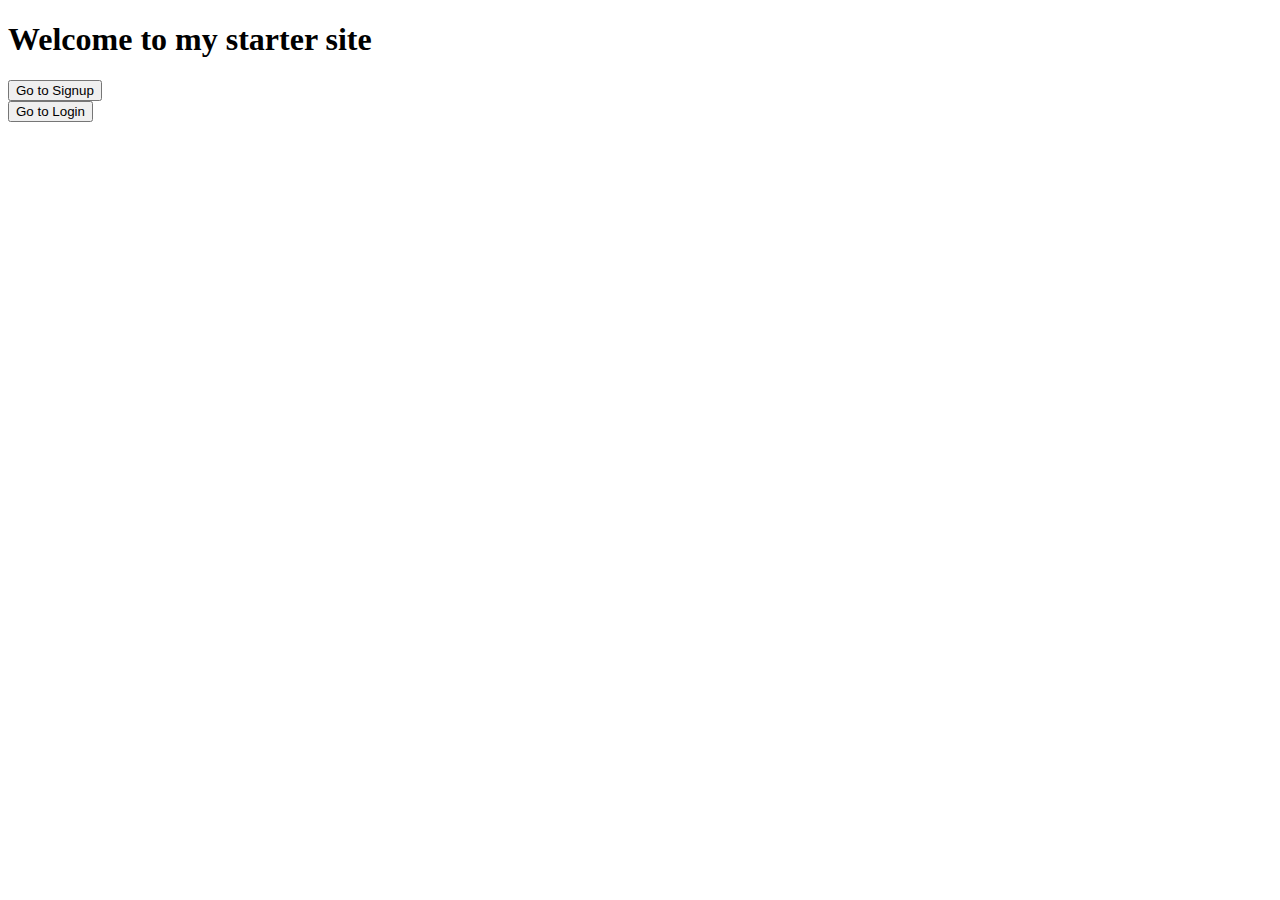
<file: frontend/index.html>
<!DOCTYPE html>
<html>
    <head>
        <meta charset="UTF-8">
        <title>My Starter Site</title>
    </head>
    <body>
        <h1>Welcome to my starter site</h1>
        <form action="/signup">
            <button type="submit">Go to Signup</button>
        </form>
        <form action="/login">
            <button type="submit">Go to Login</button>
        </form>
    </body>
</html>
</file>
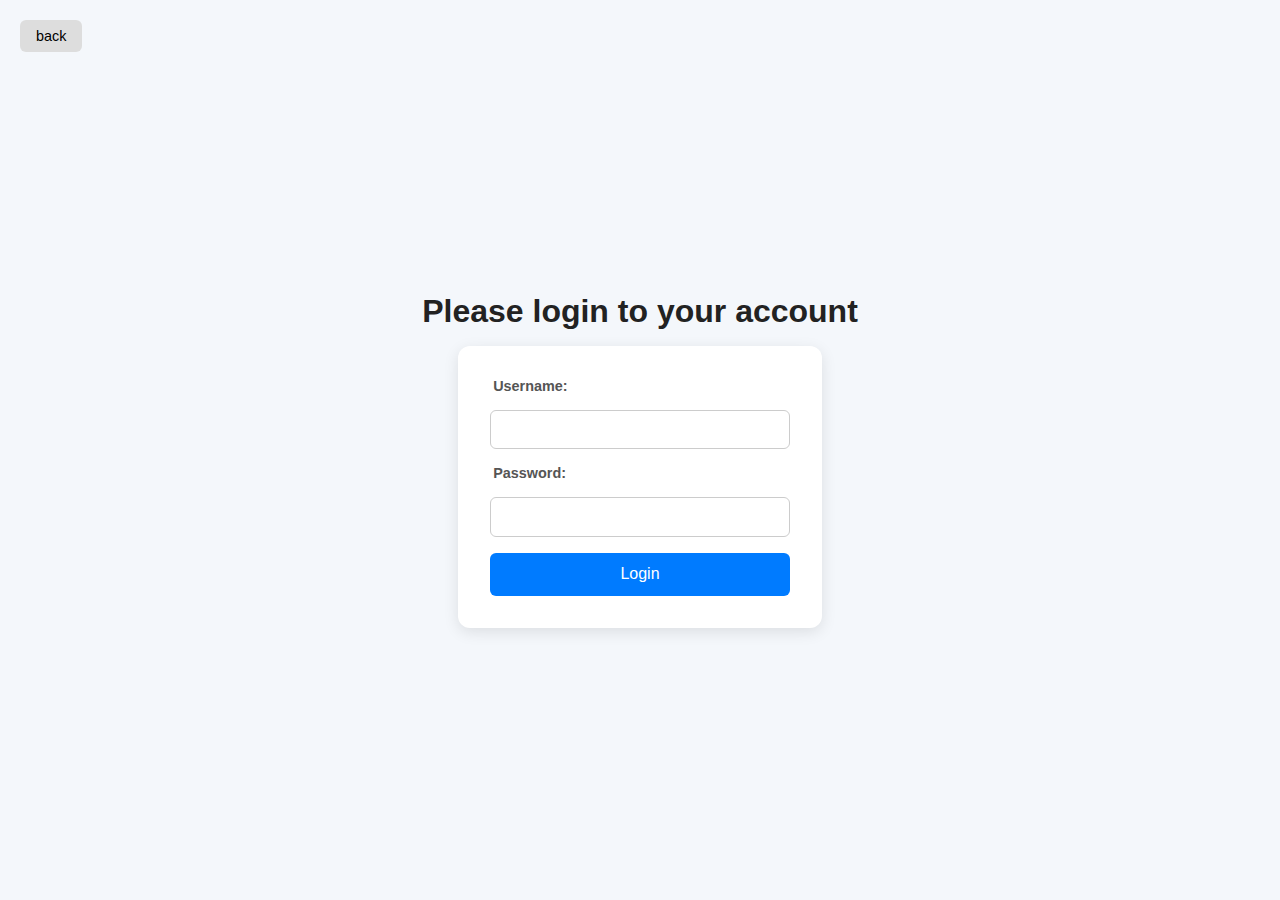
<file: frontend/login.html>
<!DOCTYPE html>
<html>
    <head>
        <meta charset="UTF-8">
        <link rel="stylesheet" href="/static/login.css">
        <title>Login</title>
    </head>
    <body>
        <form id="back-form" action="/", method="GET">
            <button type="submit">back</button>
        </form>
        <h1>Please login to your account</h1>
        <form id="login-form">
            <label for="username">Username:</label>
            <input type="text" name="username" required>
            <label for="password">Password:</label>
            <input type="password" name="password" required>
            <button type="submit">Login</button>
        </form>
        <p id="error-message" style="color: red; display: none;"></p>
        <script>
            document.getElementById("login-form").addEventListener("submit", async (e) => {
                e.preventDefault(); 
                const formData = new FormData(e.target);
                const response = await fetch("/api/login", {
                    method: "POST",
                    body: new URLSearchParams(formData)
                });

                if (response.ok) {
                    window.location.href = "/dashboard";
                } else {
                    document.getElementById("error-message").textContent = "Invalid username or password.";
                    document.getElementById("error-message").style.display = "block";
                }
            });
        </script>
    </body>
</html>
</file>
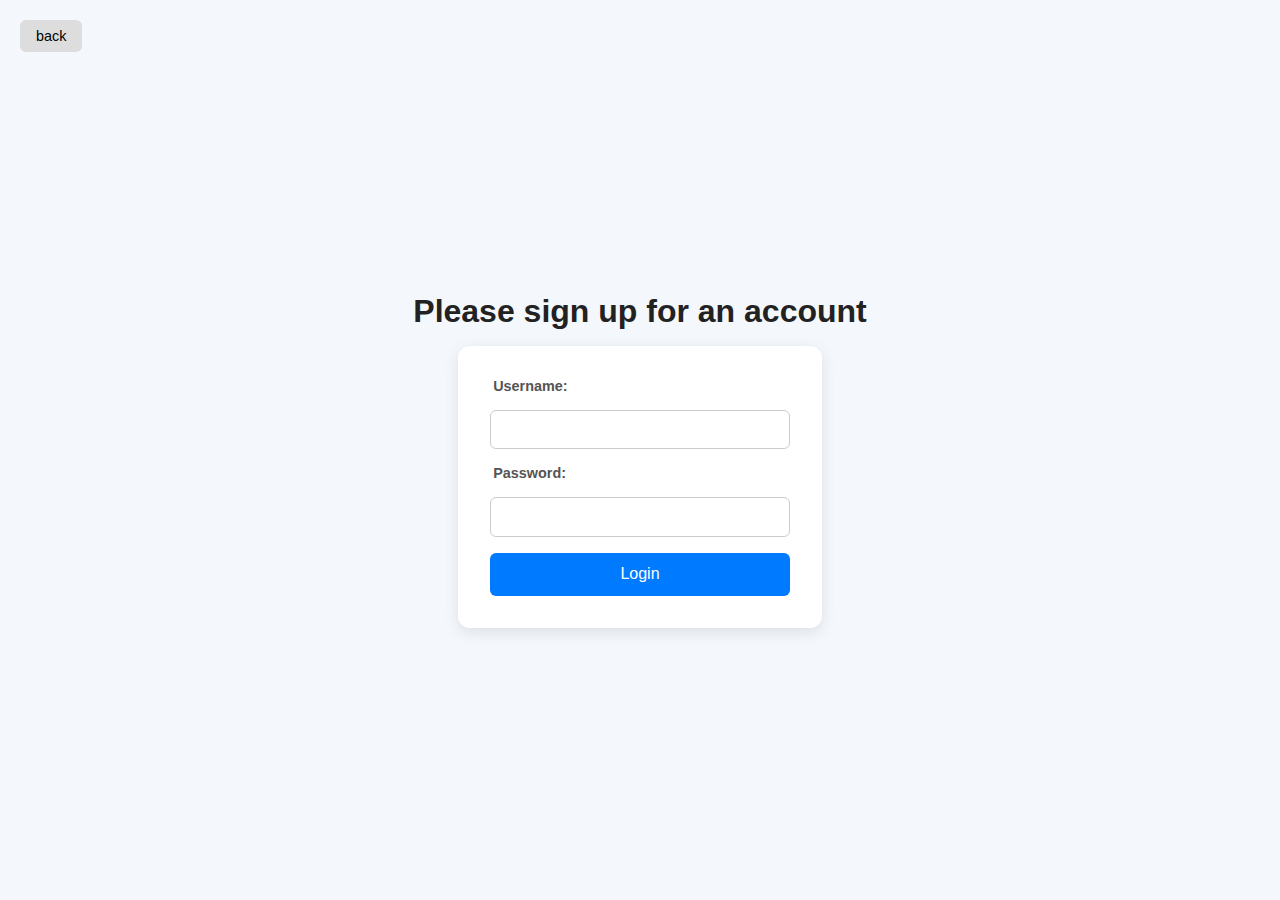
<file: frontend/signup.html>
<!DOCTYPE html>
<html>
    <head>
        <meta charset="UTF-8">
        <link rel="stylesheet" href="/static/signup.css">
        <title>Sign Up</title>
    </head>
    <body>
        <form id="back-form" action="/", method="GET">
            <button type="submit">back</button>
        </form>
        <h1>Please sign up for an account</h1>
        <form id="login-form">
            <label for="username">Username:</label>
            <input type="text" name="username" required>
            <label for="password">Password:</label>
            <input type="password" name="password" required>
            <button type="submit">Login</button>
        </form>
        <p id="error-message" style="color: red; display: none;"></p>
        <script>
            document.getElementById("login-form").addEventListener("submit", async (e) => {
                e.preventDefault(); 
                const formData = new FormData(e.target);
                const response = await fetch("/api/signup", {
                    method: "POST",
                    body: new URLSearchParams(formData)
                });

                if (response.ok) {
                    window.location.href = "/";
                } else {
                    document.getElementById("error-message").textContent = "Username already exists";
                    document.getElementById("error-message").style.display = "block";
                }
            });
        </script>
    </body>
</html>
</file>
<file: static/login.css>
/* Page layout */
body {
    font-family: Arial, sans-serif;
    background: #f4f7fb;
    margin: 0;
    padding: 0;
    display: flex;
    flex-direction: column;
    align-items: center;
    justify-content: center;
    min-height: 100vh;
    color: #333;
}

/* Title */
h1 {
    margin-bottom: 1rem;
    color: #222;
}

/* Back button form pinned to top-left */
#back-form {
    position: absolute;
    top: 20px;
    left: 20px;
    margin: 0;
}

#back-form button {
    background: #ddd;
    border: none;
    padding: 0.5rem 1rem;
    border-radius: 6px;
    cursor: pointer;
    font-size: 0.9rem;
    transition: background 0.2s;
}

#back-form button:hover {
    background: #bbb;
}

/* Login form box */
#login-form {
    background: white;
    padding: 2rem;
    border-radius: 12px;
    box-shadow: 0 4px 15px rgba(0, 0, 0, 0.1);
    width: 300px;
    display: flex;
    flex-direction: column;
    gap: 1rem;
}

/* Labels */
#login-form label {
    font-weight: bold;
    color: #555;
    font-size: 0.9rem;
    padding-left: 0.2rem;
}

/* Inputs */
#login-form input {
    padding: 0.6rem 0.8rem;
    border-radius: 6px;
    border: 1px solid #ccc;
    font-size: 1rem;
    transition: border-color 0.2s;
}

#login-form input:focus {
    border-color: #007bff;
    outline: none;
}

/* Submit button */
#login-form button {
    background: #007bff;
    color: white;
    border: none;
    padding: 0.8rem;
    border-radius: 6px;
    font-size: 1rem;
    cursor: pointer;
    transition: background 0.2s;
}

#login-form button:hover {
    background: #0056b3;
}
</file>
<file: static/signup.css>
/* Page layout */
body {
    font-family: Arial, sans-serif;
    background: #f4f7fb;
    margin: 0;
    padding: 0;
    display: flex;
    flex-direction: column;
    align-items: center;
    justify-content: center;
    min-height: 100vh;
    color: #333;
}

/* Title */
h1 {
    margin-bottom: 1rem;
    color: #222;
}

/* Back button form pinned to top-left */
#back-form {
    position: absolute;
    top: 20px;
    left: 20px;
    margin: 0;
}

#back-form button {
    background: #ddd;
    border: none;
    padding: 0.5rem 1rem;
    border-radius: 6px;
    cursor: pointer;
    font-size: 0.9rem;
    transition: background 0.2s;
}

#back-form button:hover {
    background: #bbb;
}

/* Login form box */
#login-form {
    background: white;
    padding: 2rem;
    border-radius: 12px;
    box-shadow: 0 4px 15px rgba(0, 0, 0, 0.1);
    width: 300px;
    display: flex;
    flex-direction: column;
    gap: 1rem;
}

/* Labels */
#login-form label {
    font-weight: bold;
    color: #555;
    font-size: 0.9rem;
    padding-left: 0.2rem;
}

/* Inputs */
#login-form input {
    padding: 0.6rem 0.8rem;
    border-radius: 6px;
    border: 1px solid #ccc;
    font-size: 1rem;
    transition: border-color 0.2s;
}

#login-form input:focus {
    border-color: #007bff;
    outline: none;
}

/* Submit button */
#login-form button {
    background: #007bff;
    color: white;
    border: none;
    padding: 0.8rem;
    border-radius: 6px;
    font-size: 1rem;
    cursor: pointer;
    transition: background 0.2s;
}

#login-form button:hover {
    background: #0056b3;
}
</file>
